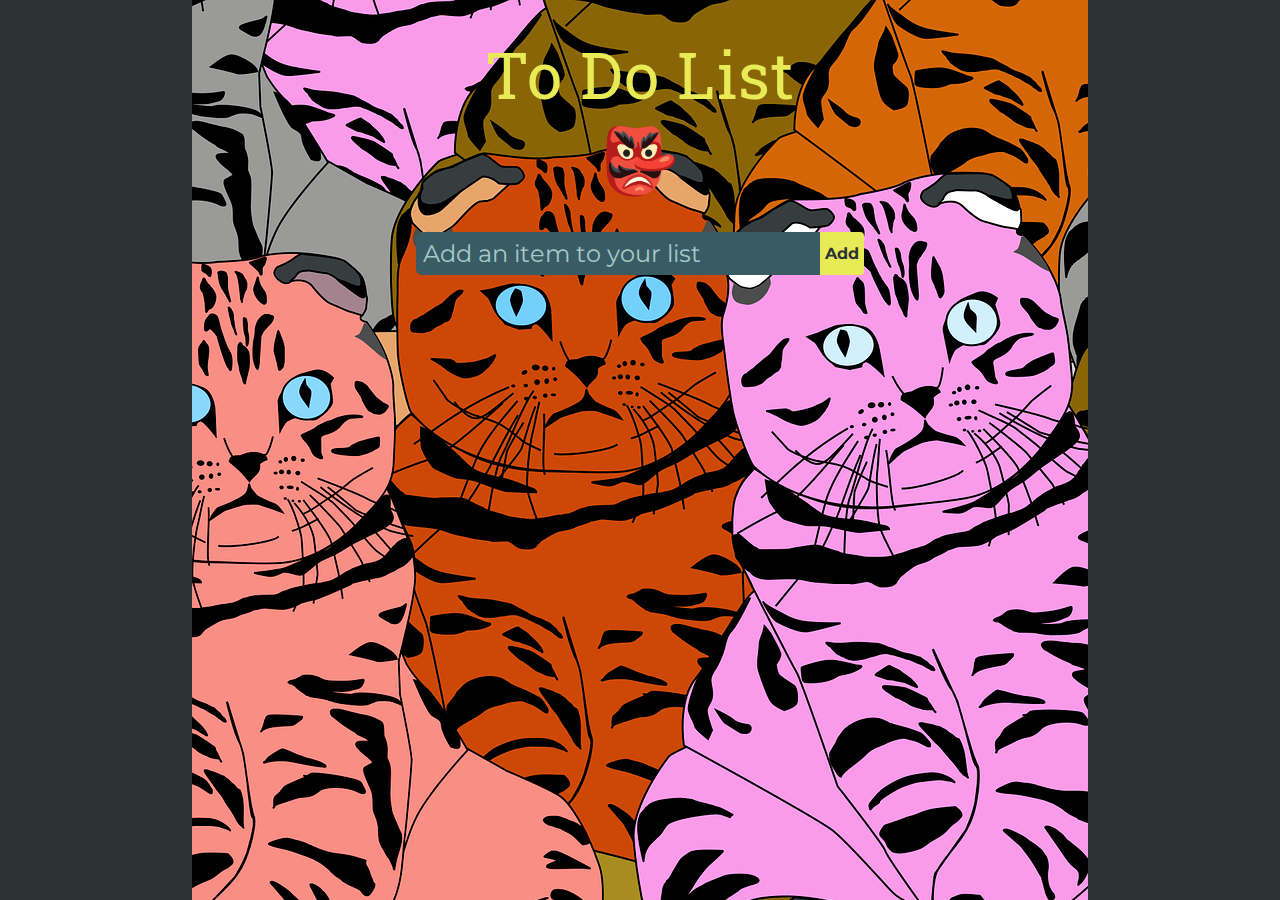
<file: index.html>
<!DOCTYPE html>
<html lang="en">

<head>
    <meta charset="UTF-8">
    <meta http-equiv="X-UA-Compatible" content="IE=edge">
    <meta name="viewport" content="width=device-width, initial-scale=1.0">
    <title>To Do List 👺</title>
    <link rel="stylesheet" href="reset.css" />
    <link rel="preconnect" href="https://fonts.googleapis.com">
    <link rel="preconnect" href="https://fonts.gstatic.com" crossorigin>
    <link href="https://fonts.googleapis.com/css2?family=Montserrat&family=Roboto+Slab:wght@300&display=swap" rel="stylesheet">
    <link rel="stylesheet" href="style.css" />
    <script type="module" src="script.js" defer></script>
</head>

<body>
    <div class="behind">
        <div class="container">
            <h1 class="title">To Do List 👺</h1>
            <form class="newGroceryForm">
                <input id="newGrocery" autocomplete="off" type="text" placeholder="Add an item to your list" />
                <button id="addBtn" type="submit">Add</button>
            </form>

            <ul id="groceryList">
            </ul>
        </div>
    </div>
</body>

</html>
</file>
<file: style.css>
:root {
    --background: #2C3333;
    --foreground: #395B64;
    --comment: #A5C9CA;
    --accent: #e8eb56;
    --accent2: #E7F6F2;
}

body {
    font-family: 'Montserrat', sans-serif;
    background-color: var(--background);
    color: var(--foreground);
    display: flex;
    flex-direction: column;
    justify-content: center;
    align-items: center;
}

.title {
    font-family: 'Roboto Slab', serif;
    margin: 0.5em;
    font-size: 4em;
    letter-spacing: 0.02em;
    color: var(--accent);
    text-align: center;
}

.newGroceryForm {
    display: flex;
    justify-content: center;
}

#newGrocery {
    background-color: var(--foreground);
    color: var(--comment);
    padding: 0.3em;
    width: 20em;
    font-size: 1.5em;
    border-radius: 0.25em 0em 0em 0.25em;
}

#addBtn {
    background-color: var(--accent);
    color: var(--background);
    padding: 0.3em;
    font-weight: bold;
    cursor: pointer;
    border-radius: 0em 0.25em 0.25em 0em;
}

#addBtn:hover {
    background-color: var(--accent2);
}

#groceryList {
    display: flex;
    flex-direction: column;
    background-color: var(--foreground);
    align-items: left;
    justify-content: center;
    margin-top: 2em;
    border-radius: 0.25em;
}

.groceryItem {
    background-color: var(--accent2);
    color: var(--background);
    margin: 0.5em;
    width: auto;
    text-align: left;
    overflow-wrap: break-word;
    padding: 0.5em;
    border-radius: 0.15em;
    cursor: pointer;
}

.groceryItem:hover {
    background-color: var(--background);
    color: var(--foreground);
    font-weight: bold;
}

.container {
    margin: auto;
    width: 50%;
    z-index: 0;
    position: relative;
    top: 0em;
}

.behind {
    margin-left: auto;
    margin-right: auto;
    height: 100%;
    min-height: 100vh;
    background-repeat: repeat-y;
    background-image: url("./img/pattern-g7c1df6a36_1280.png");
    width: 70%;
}
</file>
